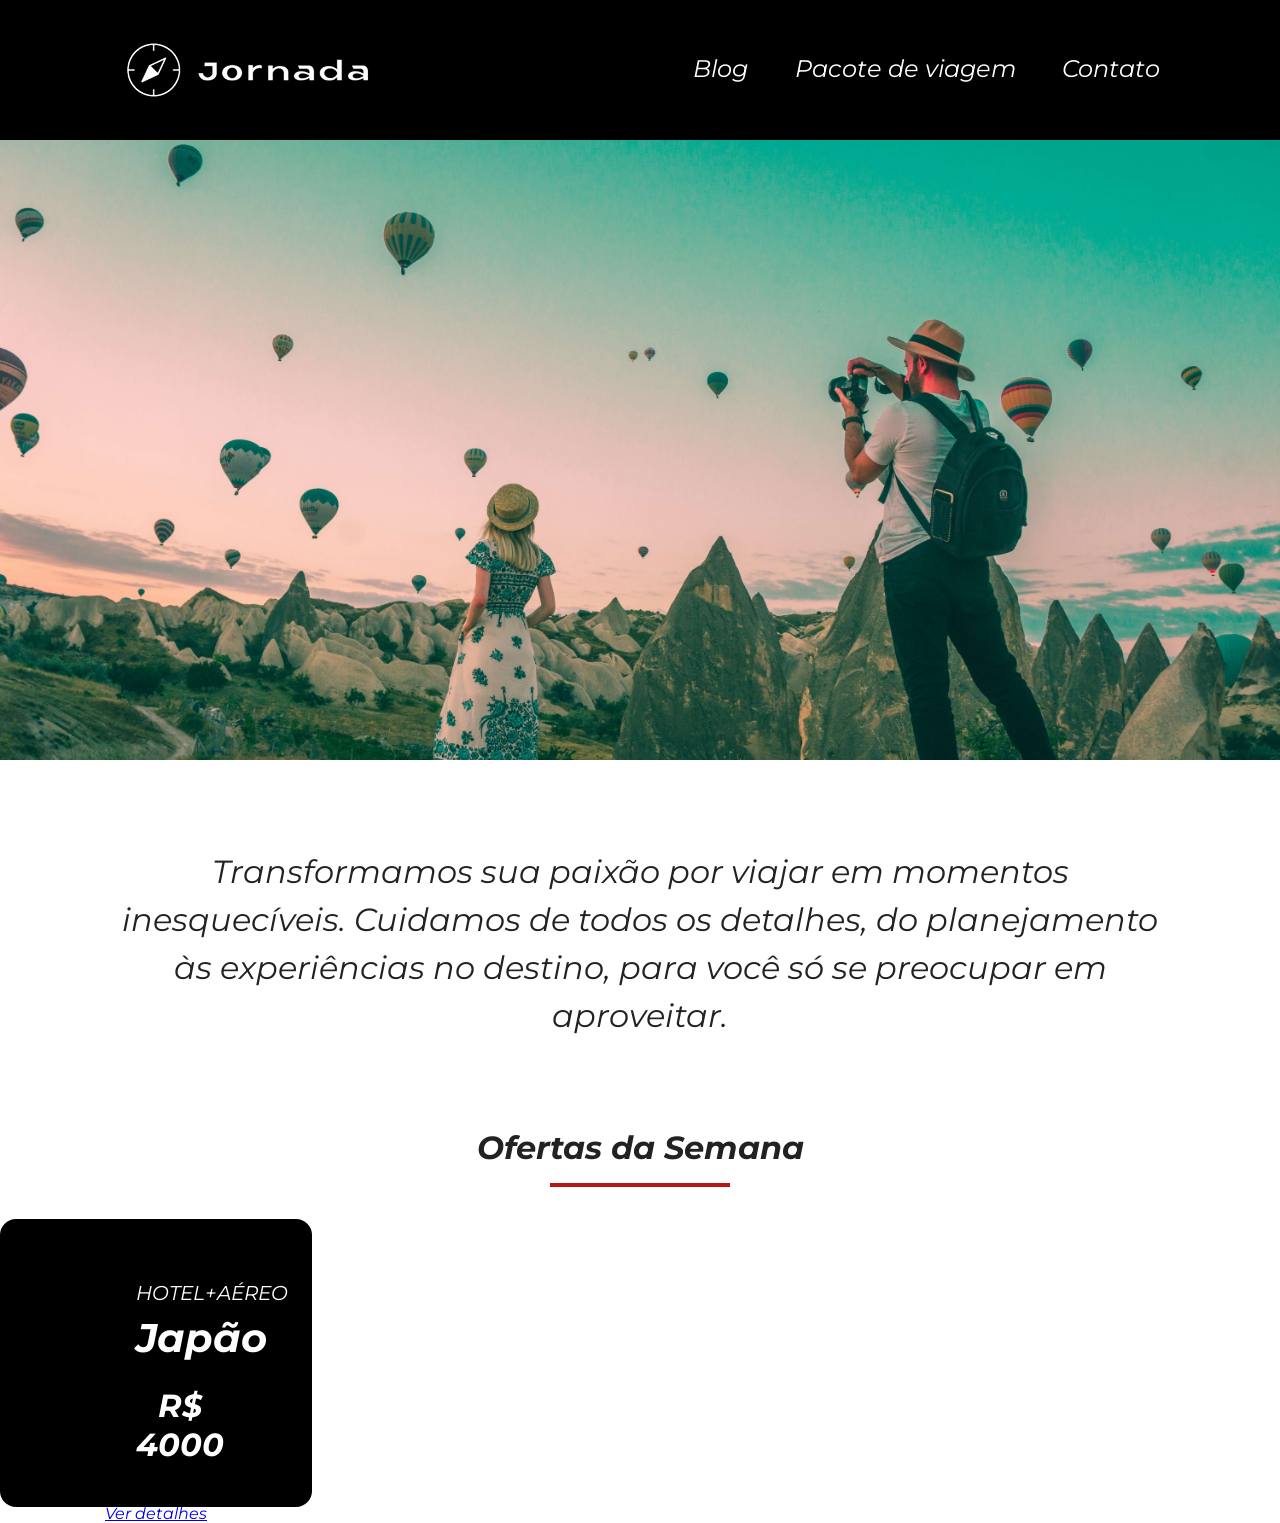
<file: jornada-de-viagens/index.html>
<!doctype html>
<html lang="pt-br">
  <head>
    <meta charset="UTF-8" />
    <meta name="viewport" content="width=device-width, initial-scale=1.0" />
    <link rel="stylesheet" href="css/styles.css" />
    <meta name="keywords" content="" />
    <meta name="description" content="" />
    <meta name="robots" content="..." />
    <title>Jornada Viagens</title>
  </head>
  <body>
    <header>
      <a class="logo" href="index.html" title="Voltar para a página inicial">
        <img
          class="img-mobile"
          src="img/bussola-icone-branca.png"
          alt="Logo da empresa"
        />
        <img
          class="img-desktop"
          src="img/logo-desktop.png"
          alt="Logo da empresa"
        />
      </a>
      <div class="navigation-menu">
        <label for="menu"><img src="img/menu.png" alt="menu" /></label>
        <input type="checkbox" id="menu" hidden />
        <nav>
          <ul class="list-links">
            <li>
              <a href="blog.html" title="Acessar blog" target="_blank">Blog</a>
            </li>
            <li>
              <a
                href="pacotes.html"
                title="Acessar pacotes de viagem"
                target="_blank"
                >Pacote de viagem</a
              >
            </li>
            <li>
              <a href="contato.html" title="Acessar contato" target="_blank"
                >Contato</a
              >
            </li>
          </ul>
        </nav>
      </div>
    </header>
    <section class="hero">
      <div class="hero-img"></div>
      <h2>
        Transformamos sua paixão por viajar em momentos inesquecíveis. Cuidamos
        de todos os detalhes, do planejamento às experiências no destino, para
        você só se preocupar em aproveitar.
      </h2>
    </section>
    <section class="offers">
      <div class="section-title">
        <h2>Ofertas da Semana</h2>
        <hr />
      </div>
      <div class="offers-cards">
        <article class="card">
          <header>
            <p>HOTEL+AÉREO</p>
            <h3>
              Japão <br/>
              <span>R$ 4000</span>
            </h3>
          </header>
          <footer>
            <a href="#" class="button">Ver detalhes</a>
          </footer>
        </article>
      </div>
    </section>
  </body>
</html>
</file>
<file: jornada-de-viagens/css/styles.css>
@import url(global.css);
@import url(header.css);
@import url(hero.css);
@import url(offers.css);
</file>
